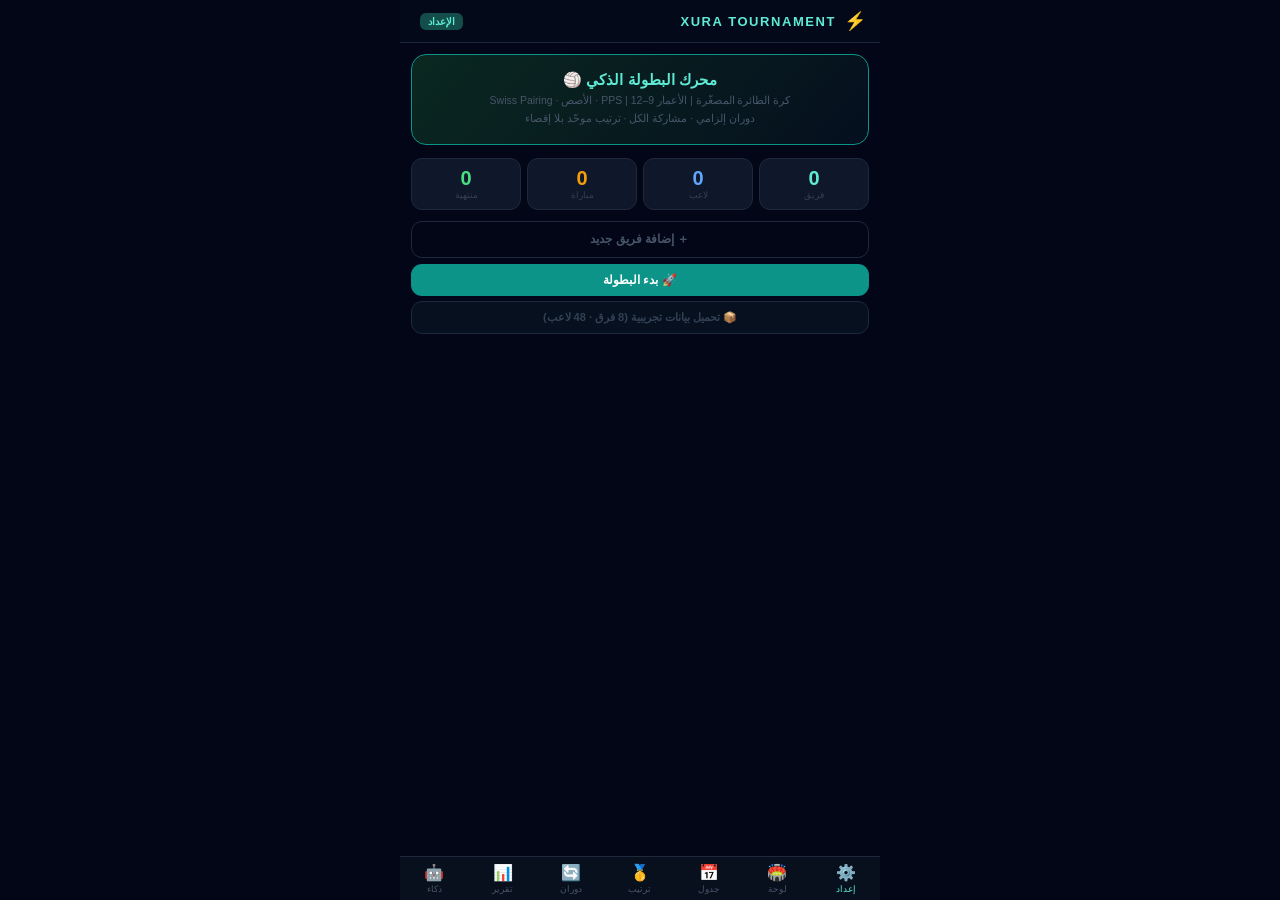
<file: xura-tournament-full.html>
<!DOCTYPE html>
<html lang="ar" dir="rtl">
<head>
<meta charset="UTF-8">
<meta name="viewport" content="width=device-width, initial-scale=1, maximum-scale=1, user-scalable=no">
<meta name="theme-color" content="#020617">
<title>XURA Tournament Engine — Complete</title>
<style>
*{box-sizing:border-box;margin:0;padding:0;-webkit-tap-highlight-color:transparent}
:root{
  --teal:#5eead4;--teal-d:#0d9488;--teal-bg:#134e4a;
  --blue:#60a5fa;--blue-d:#1d4ed8;--blue-bg:#1e3a5f;
  --amber:#f59e0b;--amber-d:#d97706;--amber-bg:#422006;
  --purple:#a78bfa;--purple-d:#7c3aed;--purple-bg:#2e1065;
  --green:#4ade80;--green-d:#16a34a;--green-bg:#052e16;
  --red:#f87171;--red-d:#dc2626;--red-bg:#450a0a;
  --bg:#020617;--surface:#0f172a;--surface2:#1e293b;--surface3:#0a1020;
  --muted:#475569;--faint:#334155;--text:#e2e8f0;--text2:#94a3b8;
}
html,body{height:100%;background:var(--bg);color:var(--text);
  font-family:'Noto Sans Arabic','Segoe UI',Tahoma,sans-serif;overflow:hidden}
#app{display:flex;flex-direction:column;height:100dvh;max-width:480px;margin:0 auto;position:relative}

/* ── Top Bar ── */
#topbar{padding:10px 14px;border-bottom:1px solid var(--surface2);
  display:flex;align-items:center;justify-content:space-between;flex-shrink:0;background:#030918}
#topbar h1{font-size:13px;font-weight:900;letter-spacing:.12em;color:var(--teal)}
.r-badge{font-size:10px;padding:3px 8px;border-radius:6px;background:var(--teal-bg);color:var(--teal);font-weight:700}

/* ── Bottom Nav ── */
#nav{display:flex;border-top:1px solid var(--surface2);flex-shrink:0;background:#08101e}
.nav-btn{flex:1;padding:6px 1px;border:none;background:transparent;color:var(--muted);
  cursor:pointer;font-size:8.5px;font-family:inherit;display:flex;flex-direction:column;
  align-items:center;gap:2px;transition:color .15s}
.nav-btn .ico{font-size:16px}
.nav-btn.active{color:var(--teal)}

/* ── Screens ── */
#screens{flex:1;overflow-y:auto;overflow-x:hidden}
.screen{display:none;animation:sIn .2s ease;padding-bottom:10px}
.screen.active{display:block}
@keyframes sIn{from{opacity:0;transform:translateY(6px)}to{opacity:1;transform:translateY(0)}}

/* ── Section ── */
.sec{padding:11px 11px 0}
.sec-title{font-size:9.5px;font-weight:700;color:var(--faint);letter-spacing:.12em;
  text-transform:uppercase;margin-bottom:8px;display:flex;align-items:center;justify-content:space-between}

/* ── Card ── */
.card{background:var(--surface);border:1px solid var(--surface2);border-radius:13px;padding:12px;margin-bottom:8px}
.card-sm{background:var(--surface3);border:1px solid #0e1929;border-radius:10px;padding:9px;margin-bottom:6px}

/* ── Table ── */
.tbl{width:100%;border-collapse:collapse;font-size:11px}
.tbl th{color:var(--faint);font-weight:600;padding:6px 6px;text-align:right;font-size:9.5px;border-bottom:1px solid var(--surface2)}
.tbl td{padding:6px 6px;border-bottom:1px solid #060e1a}
.tbl tr:last-child td{border-bottom:none}
.tbl tr:hover td{background:#080f1d}

/* ── Badges ── */
.badge{display:inline-flex;align-items:center;padding:2px 6px;border-radius:5px;font-size:9.5px;font-weight:700}
.ba{background:#3f1d00;color:#fbbf24}.bb{background:var(--teal-bg);color:var(--teal)}
.bc{background:var(--blue-bg);color:var(--blue)}.bwon{background:var(--green-bg);color:var(--green)}
.blost{background:var(--red-bg);color:var(--red)}.bdraw{background:#1e293b;color:var(--muted)}

/* ── Buttons ── */
.btn{padding:9px 14px;border-radius:11px;border:none;cursor:pointer;font-size:12px;
  font-family:inherit;font-weight:700;transition:transform .1s,filter .1s;touch-action:manipulation}
.btn:active{transform:scale(.94);filter:brightness(1.15)}
.btn-primary{background:var(--teal-d);color:#fff}
.btn-amber{background:var(--amber-d);color:#fff}
.btn-red{background:var(--red-d);color:#fff}
.btn-purple{background:var(--purple-d);color:#fff}
.btn-ghost{background:transparent;border:1px solid var(--surface2);color:var(--muted)}
.btn-sm{padding:5px 9px;font-size:10.5px;border-radius:8px}
.btn-full{width:100%;display:block;margin-top:6px}
.btn:disabled{opacity:.35;cursor:not-allowed;pointer-events:none}

/* ── Form ── */
.fg{margin-bottom:8px}
.fl{font-size:10px;color:var(--muted);margin-bottom:3px;display:block}
.fi{width:100%;background:var(--surface2);border:1px solid var(--faint);
  border-radius:8px;padding:8px 10px;color:var(--text);font-size:12px;font-family:inherit;outline:none}
.fi:focus{border-color:var(--teal-d)}
.fr{display:grid;grid-template-columns:1fr 1fr;gap:7px}
.fi-sel{appearance:none;-webkit-appearance:none;background:var(--surface2) url("data:image/svg+xml,%3Csvg xmlns='http://www.w3.org/2000/svg' width='12' height='12' fill='%23475569' viewBox='0 0 16 16'%3E%3Cpath d='M8 11L3 6h10z'/%3E%3C/svg%3E") no-repeat left 10px center;padding-left:28px}

/* ── PPS bar ── */
.pb{display:flex;align-items:center;gap:5px;font-size:10px}
.pt{flex:1;height:3px;background:var(--surface2);border-radius:2px;overflow:hidden}
.pf{height:100%;border-radius:2px;transition:width .5s}

/* ── Stats Grid ── */
.sg{display:grid;grid-template-columns:repeat(4,1fr);gap:6px;margin-bottom:11px}
.sb{background:var(--surface);border:1px solid var(--surface2);border-radius:11px;padding:9px;text-align:center}
.sn{font-size:20px;font-weight:900;line-height:1}
.sl{font-size:9px;color:var(--faint);margin-top:2px}

/* ── Match Card ── */
.mc{background:var(--surface);border:1px solid var(--surface2);border-radius:11px;
  padding:9px 11px;margin-bottom:6px;cursor:pointer;transition:border-color .15s}
.mc:hover{border-color:var(--faint)}
.mc.done{border-color:#0f2e1a}
.mc.live{border-color:var(--red);animation:livePulse 2s infinite}
@keyframes livePulse{0%,100%{border-color:var(--red)}50%{border-color:#7f1d1d}}
.mt{display:flex;align-items:center;justify-content:space-between;gap:5px}
.mtn{font-size:12px;font-weight:700}
.msd{font-size:19px;font-weight:900;font-variant-numeric:tabular-nums;letter-spacing:-1px}
.mm{font-size:9.5px;color:var(--faint);margin-top:4px;display:flex;gap:8px;align-items:center;flex-wrap:wrap}

/* ── Ranking ── */
.rr{display:grid;grid-template-columns:22px 1fr auto 40px;gap:6px;
  align-items:center;padding:7px;border-radius:9px;margin-bottom:3px;
  background:var(--surface);border:1px solid #0a111e}
.rn{font-size:13px;font-weight:900;color:var(--muted);text-align:center}
.gold{color:var(--amber)}.silver{color:#94a3b8}.bronze{color:#a16207}
.rp{font-size:14px;font-weight:800;font-variant-numeric:tabular-nums;color:var(--teal)}

/* ── Group ── */
.gb{background:var(--surface);border:1px solid var(--surface2);border-radius:13px;padding:10px;margin-bottom:8px}
.gh{display:flex;align-items:center;justify-content:space-between;margin-bottom:8px;
  padding-bottom:7px;border-bottom:1px solid var(--surface2)}

/* ── Inner Tabs ── */
.itabs{display:flex;gap:5px;padding:0 0 9px;overflow-x:auto;flex-wrap:wrap}
.itab{padding:4px 11px;border-radius:18px;border:1px solid var(--surface2);
  background:transparent;color:var(--muted);font-size:10.5px;font-family:inherit;
  cursor:pointer;white-space:nowrap;transition:all .1s;flex-shrink:0}
.itab.active{background:var(--teal-bg);color:var(--teal);border-color:var(--teal-bg)}

/* ── Rotation Board ── */
.rot-grid{display:grid;grid-template-columns:repeat(3,1fr);gap:6px;margin:8px 0}
.rot-pos{background:var(--surface2);border-radius:10px;padding:8px;text-align:center;
  border:1.5px solid transparent;transition:all .25s}
.rot-pos.serving{border-color:var(--amber);background:#2a1800}
.rot-pos.subbed{border-color:var(--purple);background:#1a0a2e}
.rot-pos-num{font-size:9px;color:var(--faint);margin-bottom:3px}
.rot-pos-name{font-size:11px;font-weight:700;line-height:1.2}
.rot-pos-age{font-size:9px;color:var(--muted)}

/* ── Live Match ── */
.lm-score{display:flex;align-items:center;justify-content:center;gap:12px;padding:12px 0}
.lm-sn{font-size:72px;font-weight:900;line-height:1;font-variant-numeric:tabular-nums;letter-spacing:-2px}
.lm-div{font-size:24px;color:var(--faint);font-weight:200}
.lm-btn{height:72px;border-radius:16px;border:2px solid;font-size:14px;font-weight:800;
  color:#fff;cursor:pointer;font-family:inherit;transition:transform .1s,filter .1s;touch-action:manipulation}
.lm-btn:active{transform:scale(.91);filter:brightness(1.2)}

/* ── Participation ── */
.plog-row{display:flex;align-items:center;gap:6px;padding:6px;border-bottom:1px solid #06101a;font-size:11px}
.plog-row:last-child{border-bottom:none}
.plog-bar{flex:1;height:4px;background:var(--surface2);border-radius:2px;overflow:hidden}
.plog-fill{height:100%;border-radius:2px;background:var(--teal-d)}

/* ── Modals ── */
#mo{position:fixed;inset:0;background:rgba(0,0,0,.85);z-index:300;
  display:none;align-items:flex-end;justify-content:center}
#mo.open{display:flex;animation:fadeIn .15s ease}
@keyframes fadeIn{from{opacity:0}to{opacity:1}}
#mb{width:100%;max-width:480px;background:var(--surface);border-radius:22px 22px 0 0;
  padding:16px;max-height:90vh;overflow-y:auto;animation:slideUp .2s ease}
@keyframes slideUp{from{transform:translateY(40px);opacity:0}to{transform:translateY(0);opacity:1}}
#mt{font-size:14px;font-weight:700;margin-bottom:13px;display:flex;justify-content:space-between;align-items:center}
#mc{font-size:20px;cursor:pointer;color:var(--muted);line-height:1;padding:2px}
#mb::-webkit-scrollbar{width:2px}
#mb::-webkit-scrollbar-thumb{background:var(--surface2);border-radius:2px}

/* ── Full Screen ── */
#full{position:fixed;inset:0;background:var(--bg);z-index:200;display:none;
  flex-direction:column;max-width:480px;margin:0 auto}
#full.open{display:flex}

/* ── Report ── */
.rep-section{padding:10px 11px;border-bottom:1px solid var(--surface2)}
.rep-kv{display:flex;justify-content:space-between;padding:5px 0;font-size:11px;border-bottom:1px solid #060d1a}
.rep-kv:last-child{border-bottom:none}
.rep-key{color:var(--text2)}
.rep-val{font-weight:700;color:var(--text)}

/* ── Toast ── */
#toast{position:fixed;bottom:72px;left:50%;transform:translateX(-50%);
  background:var(--surface2);color:var(--text);padding:6px 15px;border-radius:18px;
  font-size:11.5px;z-index:500;opacity:0;transition:opacity .3s;
  pointer-events:none;white-space:nowrap;border:1px solid var(--faint);max-width:90%}

/* ── Scrollbars ── */
#screens::-webkit-scrollbar{width:2px}
#screens::-webkit-scrollbar-thumb{background:var(--surface2);border-radius:2px}
#ai-box::-webkit-scrollbar{width:2px}
#ai-box::-webkit-scrollbar-thumb{background:var(--surface2);border-radius:2px}

/* ── Pot legend ── */
.pot-legend{display:flex;gap:7px;flex-wrap:wrap;margin-bottom:10px}
.pp{padding:3px 9px;border-radius:18px;font-size:10.5px;font-weight:600}

/* ── Swiss viz ── */
.sw-pair{display:flex;align-items:center;gap:5px;padding:5px;background:#060d1a;
  border-radius:8px;margin-bottom:4px;font-size:11px}

/* ── Setup hero ── */
.hero{background:linear-gradient(130deg,#0a2820,#050f1e);
  border:1px solid var(--teal-d);border-radius:15px;padding:16px;margin-bottom:13px;text-align:center}
.hero h2{font-size:15px;font-weight:900;color:var(--teal);margin-bottom:3px}
.hero p{font-size:10.5px;color:var(--muted);line-height:1.7}

/* ── AI ── */
.ai-msg{margin-bottom:7px;padding:9px 11px;border-radius:11px;font-size:11.5px;line-height:1.85}
.ai-user{background:var(--teal-bg);color:var(--teal);border-radius:11px 11px 4px 11px}
.ai-bot{background:var(--surface);color:var(--text);border-radius:11px 11px 11px 4px}
.ai-loading{color:var(--faint);font-size:11px;animation:blink 1s infinite}
@keyframes blink{0%,100%{opacity:1}50%{opacity:.3}}
</style>
</head>
<body>
<div id="app">

  <!-- Top Bar -->
  <div id="topbar">
    <div style="display:flex;align-items:center;gap:8px">
      <span style="font-size:18px">⚡</span>
      <h1>XURA TOURNAMENT</h1>
    </div>
    <div style="display:flex;align-items:center;gap:6px">
      <span class="r-badge" id="r-badge">الإعداد</span>
      <span style="font-size:10px;color:var(--faint)" id="live-count"></span>
    </div>
  </div>

  <!-- Screens -->
  <div id="screens">

    <!-- ① SETUP -->
    <div class="screen active" id="scr-setup">
      <div class="sec" style="padding-top:11px">
        <div class="hero">
          <h2>محرك البطولة الذكي 🏐</h2>
          <p>كرة الطائرة المصغّرة | الأعمار 9–12 | PPS · الأصص · Swiss Pairing<br>
          دوران إلزامي · مشاركة الكل · ترتيب موحّد بلا إقصاء</p>
        </div>
        <div class="sg">
          <div class="sb"><div class="sn" id="st-t" style="color:var(--teal)">0</div><div class="sl">فريق</div></div>
          <div class="sb"><div class="sn" id="st-p" style="color:var(--blue)">0</div><div class="sl">لاعب</div></div>
          <div class="sb"><div class="sn" id="st-m" style="color:var(--amber)">0</div><div class="sl">مباراة</div></div>
          <div class="sb"><div class="sn" id="st-d" style="color:var(--green)">0</div><div class="sl">منتهية</div></div>
        </div>
        <div id="setup-list"></div>
        <button class="btn btn-ghost btn-full" onclick="openModal('add-team')">＋ إضافة فريق جديد</button>
        <button class="btn btn-primary btn-full" id="start-btn" onclick="startTournament()">🚀 بدء البطولة</button>
        <button class="btn btn-full" style="background:#06101e;color:var(--faint);border:1px solid var(--surface2);margin-top:5px;font-size:11px" onclick="loadDemo()">📦 تحميل بيانات تجريبية (8 فرق · 48 لاعب)</button>
      </div>
    </div>

    <!-- ② DASHBOARD -->
    <div class="screen" id="scr-dashboard">
      <div class="sec" style="padding-top:11px">
        <div class="sec-title">الأصص — التصنيف البدني
          <button class="btn btn-ghost btn-sm" onclick="doReseed()">🔀 إعادة بذر</button>
        </div>
        <div class="pot-legend">
          <div class="pp ba">صيص A — أقوى 30%</div>
          <div class="pp bb">صيص B — وسط 40%</div>
          <div class="pp bc">صيص C — أدنى 30%</div>
        </div>
        <div id="pots-area"></div>
        <div class="sec-title" style="margin-top:11px">مجموعات الجولة الحالية
          <button class="btn btn-primary btn-sm" onclick="generateNextRound()">⟳ جولة جديدة</button>
        </div>
        <div id="groups-area"></div>
        <div class="sec-title" style="margin-top:11px">ملخص البطولة</div>
        <div id="summary-area"></div>
      </div>
    </div>

    <!-- ③ SCHEDULE -->
    <div class="screen" id="scr-schedule">
      <div class="sec" style="padding-top:11px">
        <div class="itabs" id="round-tabs"></div>
        <div id="sched-list"></div>
      </div>
    </div>

    <!-- ④ RANKING -->
    <div class="screen" id="scr-ranking">
      <div class="sec" style="padding-top:11px">
        <div class="sec-title">الترتيب العالمي الموحّد</div>
        <div style="background:#05080f;border:1px solid var(--surface2);border-radius:10px;padding:8px;margin-bottom:10px;font-size:10px;color:var(--faint);text-align:center;line-height:2">
          النقطة الكلية =
          <span style="color:var(--teal)">50% معدل الفوز</span> +
          <span style="color:var(--amber)">30% فارق النقاط (محدود)</span> +
          <span style="color:var(--blue)">20% نسبة النقاط</span>
        </div>
        <div id="rank-list"></div>
      </div>
    </div>

    <!-- ⑤ ROTATION (Module 6) -->
    <div class="screen" id="scr-rotation">
      <div class="sec" style="padding-top:11px">
        <div class="sec-title">📋 سجل المشاركة والدوران</div>
        <div class="card" style="background:#050a14;padding:10px;margin-bottom:10px;font-size:10px;color:var(--faint);line-height:2">
          الدوران يحدث تلقائياً بعد كل نقطة · كل لاعب في موقع الإرسال يُستبدل تلقائياً<br>
          الهدف: ضمان مشاركة <span style="color:var(--green)">جميع اللاعبين</span> في كل مباراة
        </div>
        <div id="part-area"></div>
      </div>
    </div>

    <!-- ⑥ REPORTS -->
    <div class="screen" id="scr-reports">
      <div class="sec" style="padding-top:11px">
        <div class="sec-title">📊 التقارير
          <button class="btn btn-ghost btn-sm" onclick="printReport()">🖨 طباعة</button>
        </div>
        <div class="itabs" id="rep-tabs">
          <button class="itab active" onclick="repTab('teams','this')">الفرق</button>
          <button class="itab" onclick="repTab('players','this')">اللاعبون</button>
          <button class="itab" onclick="repTab('matches','this')">المباريات</button>
          <button class="itab" onclick="repTab('pps','this')">PPS</button>
        </div>
        <div id="rep-body"></div>
      </div>
    </div>

    <!-- ⑦ AI -->
    <div class="screen" id="scr-ai">
      <div class="sec" style="padding-top:11px">
        <div class="sec-title">🤖 المحلل الذكي — Claude AI</div>
        <div id="ai-box" style="height:calc(100dvh - 330px);overflow-y:auto;margin-bottom:9px">
          <div id="ai-chat"></div>
        </div>
        <div style="display:flex;gap:6px;margin-bottom:7px">
          <input type="text" class="fi" id="ai-inp" placeholder="اسأل عن البطولة..." style="flex:1;font-size:11.5px"
            onkeydown="if(event.key==='Enter')sendAI()">
          <button class="btn btn-primary btn-sm" onclick="sendAI()" style="white-space:nowrap">إرسال ✈</button>
        </div>
        <div style="display:grid;grid-template-columns:1fr 1fr;gap:5px;padding-bottom:10px">
          <button class="btn btn-ghost btn-sm" onclick="aiQ('قدّم تحليلاً شاملاً للبطولة الحالية مع الإحصائيات')">📊 تحليل شامل</button>
          <button class="btn btn-ghost btn-sm" onclick="aiQ('من أفضل الفرق؟ لماذا؟ وما نقاط قوتها؟')">🏆 أفضل الفرق</button>
          <button class="btn btn-ghost btn-sm" onclick="aiQ('ما توصياتك لتحسين تشكيل المجموعات وزيادة التنافسية؟')">🔀 توصيات الجدولة</button>
          <button class="btn btn-ghost btn-sm" onclick="aiQ('قيّم أداء اللاعبين من خلال مؤشر PPS وقدم ملاحظات')">👥 تقرير اللاعبين</button>
          <button class="btn btn-ghost btn-sm" onclick="aiQ('ما مستوى التنافسية في البطولة؟ هل التوزيع عادل؟')">⚖️ عدالة التوزيع</button>
          <button class="btn btn-ghost btn-sm" onclick="aiQ('قدّم تقرير الجولة الحالية وأبرز النتائج')">📋 تقرير الجولة</button>
        </div>
      </div>
    </div>

  </div>

  <!-- Bottom Nav -->
  <div id="nav">
    <button class="nav-btn active" onclick="goto('setup')" id="nav-setup"><span class="ico">⚙️</span>إعداد</button>
    <button class="nav-btn" onclick="goto('dashboard')" id="nav-dashboard"><span class="ico">🏟️</span>لوحة</button>
    <button class="nav-btn" onclick="goto('schedule')" id="nav-schedule"><span class="ico">📅</span>جدول</button>
    <button class="nav-btn" onclick="goto('ranking')" id="nav-ranking"><span class="ico">🥇</span>ترتيب</button>
    <button class="nav-btn" onclick="goto('rotation')" id="nav-rotation"><span class="ico">🔄</span>دوران</button>
    <button class="nav-btn" onclick="goto('reports')" id="nav-reports"><span class="ico">📊</span>تقرير</button>
    <button class="nav-btn" onclick="goto('ai')" id="nav-ai"><span class="ico">🤖</span>ذكاء</button>
  </div>

  <div id="toast"></div>
</div>

<!-- Modal -->
<div id="mo" onclick="closeModal()">
  <div id="mb" onclick="event.stopPropagation()">
    <div id="mt"><span id="mtt"></span><span id="mc" onclick="closeModal()">✕</span></div>
    <div id="mbody"></div>
  </div>
</div>

<!-- Full Screen (Live Match) -->
<div id="full">
  <div style="padding:10px 14px;border-bottom:1px solid var(--surface2);display:flex;align-items:center;gap:10px;background:#030918;flex-shrink:0">
    <button onclick="closeFull()" style="background:var(--surface2);border:none;color:var(--muted);border-radius:8px;padding:6px 11px;font-size:12px;cursor:pointer;font-family:inherit">← رجوع</button>
    <span style="font-size:11px;font-weight:700;color:var(--text);flex:1;text-align:center" id="full-title">مباراة حية</span>
    <span class="badge bwon" id="full-status">جارية</span>
  </div>
  <div id="full-body" style="flex:1;overflow-y:auto;padding:0"></div>
</div>

<script>
/* ═══════════════════════════════════════════════════════════════════
   XURA TOURNAMENT ENGINE — Complete Implementation
   10 Modules:
   1  Data Ingestion & Validation
   2  Physical Performance Scoring (PPS)
   3  Team Clustering (Pots A/B/C)
   4  Group Generation (Seeded + Constraint)
   5  Match Generation (Swiss Pairing)
   6  Match Rule Engine (Rotation + Substitution)
   7  Scoring Engine (Win Rate + Capped Diff + Ratio)
   8  Re-seeding Engine
   9  Global Ranking (Tie-break rules)
   10 Final Phase (No elimination, classification only)
   ═══════════════════════════════════════════════════════════════════ */

/* ─── ID counters ─── */
let _TID=1,_PID=1,_MID=1

/* ─── Global State ─── */
const T={
  phase:'setup',
  round:0,
  teams:[],
  matches:[],
  groups:{},         // round → [group]
  liveMatch:null,    // active live match state
  aiHistory:[],
  repTab:'teams',
}
let vRound=1
let pfIdx=0

/* ════════════════════════════════════
   DEMO DATA — 8 فرق · 6 لاعبين لكل
   ════════════════════════════════════ */
const DEMO=[
  {name:'الزمالك',color:'#5eead4',players:[
    {n:'أحمد سامي',ag:12,h:149,r:163,j:39},{n:'علي حسن',ag:11,h:143,r:157,j:35},
    {n:'كريم طه',ag:12,h:151,r:166,j:41},{n:'يوسف ماهر',ag:10,h:135,r:148,j:30},
    {n:'عمر ناصر',ag:11,h:140,r:154,j:33},{n:'زياد أحمد',ag:9,h:128,r:141,j:25}]},
  {name:'الأهلي',color:'#f87171',players:[
    {n:'محمد خالد',ag:12,h:153,r:168,j:43},{n:'حسن عمر',ag:11,h:145,r:159,j:38},
    {n:'مصطفى رمضان',ag:12,h:150,r:165,j:40},{n:'عبدالله جلال',ag:10,h:134,r:147,j:29},
    {n:'إسلام وائل',ag:11,h:140,r:154,j:33},{n:'ياسر بكر',ag:9,h:127,r:140,j:23}]},
  {name:'سموحة',color:'#60a5fa',players:[
    {n:'ماهر سعيد',ag:12,h:146,r:160,j:37},{n:'نور حسام',ag:11,h:139,r:153,j:32},
    {n:'محمد عاطف',ag:12,h:148,r:162,j:38},{n:'سامي لطفي',ag:10,h:132,r:145,j:27},
    {n:'علاء مجدي',ag:11,h:138,r:152,j:31},{n:'رامي أشرف',ag:9,h:126,r:139,j:22}]},
  {name:'الاتحاد',color:'#a78bfa',players:[
    {n:'طارق فتحي',ag:12,h:154,r:169,j:44},{n:'خالد نبيل',ag:11,h:147,r:161,j:39},
    {n:'وليد شريف',ag:12,h:152,r:167,j:42},{n:'أيمن كمال',ag:10,h:137,r:150,j:31},
    {n:'حمزة صلاح',ag:11,h:142,r:156,j:35},{n:'منصور ياسر',ag:9,h:130,r:143,j:27}]},
  {name:'حرس الحدود',color:'#4ade80',players:[
    {n:'عمرو صادق',ag:12,h:145,r:159,j:36},{n:'كريم فاضل',ag:11,h:138,r:152,j:31},
    {n:'إيهاب رضا',ag:12,h:147,r:161,j:38},{n:'محمد حاتم',ag:10,h:131,r:144,j:26},
    {n:'ناصر وليد',ag:11,h:137,r:151,j:30},{n:'باسل رامي',ag:9,h:125,r:138,j:21}]},
  {name:'المصري',color:'#fb923c',players:[
    {n:'جمال سامح',ag:12,h:150,r:164,j:40},{n:'حمدي لطفي',ag:11,h:144,r:158,j:37},
    {n:'تامر صبري',ag:12,h:148,r:162,j:38},{n:'مازن نادر',ag:10,h:133,r:146,j:28},
    {n:'بلال زكريا',ag:11,h:139,r:153,j:32},{n:'أحمد ثابت',ag:9,h:128,r:141,j:24}]},
  {name:'الإسماعيلي',color:'#facc15',players:[
    {n:'علاء عبده',ag:12,h:147,r:161,j:37},{n:'مدحت جاد',ag:11,h:141,r:155,j:34},
    {n:'سيد مصطفى',ag:12,h:149,r:163,j:39},{n:'شعبان يوسف',ag:10,h:135,r:148,j:29},
    {n:'إبراهيم وائل',ag:11,h:140,r:154,j:33},{n:'ريان سمير',ag:9,h:130,r:143,j:26}]},
  {name:'بتروجيت',color:'#f472b6',players:[
    {n:'نضال أمين',ag:12,h:151,r:165,j:41},{n:'هيثم رمضان',ag:11,h:145,r:159,j:37},
    {n:'جابر منصور',ag:12,h:153,r:167,j:42},{n:'أنس كريم',ag:10,h:136,r:149,j:30},
    {n:'أمجد فريد',ag:11,h:141,r:155,j:34},{n:'سلمى حسن',ag:9,h:128,r:141,j:25}]},
]

function loadDemo(){
  T.teams=[];_TID=1;_PID=1
  DEMO.forEach(d=>{
    T.teams.push(mkTeam(d.name,d.color,d.players.map(p=>({
      id:_PID++,name:p.n,age:p.ag,height:p.h,reach:p.r,jump:p.j,pps:0,
      minsPlayed:0,rotations:0,setsPlayed:0
    }))))
  })
  calcAllPPS(); assignPots(); renderSetup()
  toast('✓ تم تحميل 8 فرق (48 لاعب)')
}

function mkTeam(name,color,players=[]){
  return{id:_TID++,name,color,pot:null,pps:0,score:0,
    stats:{played:0,wins:0,ptsFor:0,ptsAgainst:0},players}
}

/* ════════════════════════════════
   MODULE 1 — DATA VALIDATION
   ════════════════════════════════ */
function validatePlayer(p){
  const errs=[]
  if(!p.name||p.name.length<2) errs.push('الاسم قصير')
  if(p.age<9||p.age>12) errs.push('العمر خارج النطاق 9–12')
  if(p.height<110||p.height>200) errs.push('الطول غير واقعي')
  if(p.reach<120||p.reach>220) errs.push('ارتفاع المناولة غير واقعي')
  if(p.jump<10||p.jump>80)   errs.push('الوثب غير واقعي')
  return errs
}

/* ════════════════════════════════
   MODULE 2 — PPS CALCULATION
   ════════════════════════════════ */
function calcAllPPS(){
  const byAge={9:[],10:[],11:[],12:[]}
  T.teams.forEach(tm=>tm.players.forEach(p=>{if(byAge[p.age])byAge[p.age].push(p)}))
  ;[9,10,11,12].forEach(age=>{
    const G=byAge[age]; if(!G.length)return
    const hA=G.map(p=>p.height),rA=G.map(p=>p.reach),jA=G.map(p=>p.jump)
    const norm=(v,arr)=>{const mn=Math.min(...arr),mx=Math.max(...arr);return mx>mn?(v-mn)/(mx-mn):.5}
    G.forEach(p=>{p.pps=0.4*norm(p.height,hA)+0.3*norm(p.reach,rA)+0.3*norm(p.jump,jA)})
  })
  T.teams.forEach(tm=>{
    const s=[...tm.players].sort((a,b)=>b.pps-a.pps).map(p=>p.pps)
    const avg=s.reduce((a,v)=>a+v,0)/(s.length||1)
    const top3=s.slice(0,3).reduce((a,v)=>a+v,0)/Math.min(3,s.length||1)
    tm.pps=0.7*avg+0.3*top3
  })
}

/* ════════════════════════════════
   MODULE 3 — CLUSTERING (POTS)
   ════════════════════════════════ */
function assignPots(){
  const sorted=[...T.teams].sort((a,b)=>b.pps-a.pps)
  const n=sorted.length
  sorted.forEach((tm,i)=>{
    const r=i/n
    tm.pot=r<0.3?'A':r<0.7?'B':'C'
  })
}

/* ════════════════════════════════
   MODULE 4 — GROUP GENERATION
   Constraint: each group has ≥1 from each pot
   ════════════════════════════════ */
const GL=['أ','ب','ج','د','هـ','و','ز','ح','ط','ي']
function buildGroups(round){
  const tms=[...T.teams]
  const num=Math.max(1,Math.ceil(tms.length/4))
  const G=Array.from({length:num},(_,i)=>({
    id:i+1,label:`مجموعة ${GL[i]||i+1}`,teams:[],round
  }))
  if(round===1){
    // Seeded: distribute pot A, B, C evenly
    const pA=shuffle(tms.filter(t=>t.pot==='A'))
    const pB=shuffle(tms.filter(t=>t.pot==='B'))
    const pC=shuffle(tms.filter(t=>t.pot==='C'))
    ;[pA,pB,pC].forEach(pot=>pot.forEach((tm,i)=>G[i%num].teams.push(tm)))
  } else {
    // Re-seed: rank by score, snake-distribute (1→n→1→n)
    const ranked=tieSort(tms)
    ranked.forEach((tm,i)=>{
      const col=i%num
      G[col].teams.push(tm)
    })
  }
  return G
}

/* ════════════════════════════════
   MODULE 5 — SWISS PAIRING ENGINE
   Avoids rematches, balances opponent strength
   Each team max 2 matches per round
   ════════════════════════════════ */
function swissPairs(groups){
  const allMatches=[]
  const played=new Set(T.matches.map(m=>`${Math.min(m.homeId,m.awayId)}_${Math.max(m.homeId,m.awayId)}`))

  groups.forEach(grp=>{
    const tms=[...grp.teams].sort((a,b)=>(b.score||0)-(a.score||0))
    const cnt={};tms.forEach(t=>cnt[t.id]=0)
    const pairs=[]
    const used=new Set()

    // Try to pair adjacent teams (Swiss logic) avoiding rematches
    for(let i=0;i<tms.length;i++){
      if(used.has(tms[i].id)) continue
      for(let j=i+1;j<tms.length;j++){
        if(used.has(tms[j].id)) continue
        if(cnt[tms[i].id]>=2||cnt[tms[j].id]>=2) continue
        const key=`${Math.min(tms[i].id,tms[j].id)}_${Math.max(tms[i].id,tms[j].id)}`
        if(!played.has(key)){
          pairs.push([tms[i],tms[j]])
          played.add(key)
          cnt[tms[i].id]++; cnt[tms[j].id]++
          used.add(tms[i].id); used.add(tms[j].id)
          break
        }
      }
    }
    // Fallback: allow rematches if needed
    for(let i=0;i<tms.length;i++){
      if(cnt[tms[i].id]>0) continue
      for(let j=0;j<tms.length;j++){
        if(i===j||cnt[tms[j].id]>=2) continue
        const key=`${Math.min(tms[i].id,tms[j].id)}_${Math.max(tms[i].id,tms[j].id)}`
        if(!used.has(tms[i].id)||cnt[tms[i].id]<2){
          pairs.push([tms[i],tms[j]])
          cnt[tms[i].id]++; cnt[tms[j].id]++
          break
        }
      }
    }
    pairs.forEach(([a,b])=>{
      allMatches.push({
        id:_MID++,round:T.round,
        groupId:grp.id,groupLabel:grp.label,
        homeId:a.id,homeName:a.name,homeColor:a.color,
        awayId:b.id,awayName:b.name,awayColor:b.color,
        homeScore:null,awayScore:null,status:'scheduled',
        // Rotation state per side
        homeLineup:[...a.players.map(p=>p.id)],
        awayLineup:[...b.players.map(p=>p.id)],
        homePosIdx:0,awayPosIdx:0,
        homeSubCount:0,awaySubCount:0,
        events:[],
        court:Math.ceil(allMatches.length/2)+1,
        time:`${9+Math.floor(allMatches.length/3)}:${(allMatches.length%3)*20===0?'00':allMatches.length%3*20}`
      })
    })
  })
  return allMatches
}

/* ════════════════════════════════
   MODULE 6 — MATCH RULE ENGINE
   Rotation after every point
   Auto-substitution at serve position
   Ensures ALL players participate
   ════════════════════════════════ */
function initMatchEngine(matchId){
  const m=T.matches.find(x=>x.id===matchId)
  if(!m)return null
  const hTm=T.teams.find(t=>t.id===m.homeId)
  const aTm=T.teams.find(t=>t.id===m.awayId)
  // Build lineup queues (6 on court, rest on bench)
  const buildQueue=(team)=>{
    const players=[...team.players]
    return{
      onCourt:players.slice(0,6).map((p,i)=>({...p,pos:i+1})),
      bench:players.slice(6),
      servePos:0, // index 0 = pos 1 (server)
      subLog:[]
    }
  }
  return{
    matchId,
    homeTeam:hTm,awayTeam:aTm,
    homeQ:buildQueue(hTm),awayQ:buildQueue(aTm),
    homeScore:m.homeScore||0,awayScore:m.awayScore||0,
    setNum:1,hSets:0,aSets:0,
    setLimit:25,serving:'home',
    started:Date.now(),events:[],done:false
  }
}

function rotateTeam(Q){
  // After each point: rotate positions (1→2→3→4→5→6→1)
  // Position 1 is the serve position
  const court=Q.onCourt
  const first=court.shift()
  court.push(first)
  court.forEach((p,i)=>p.pos=i+1)
  // Auto-substitution: when a player reaches position 1 and has served enough
  // bring in bench player if available
  Q.servePos=(Q.servePos+1)%6
  if(Q.bench.length>0){
    const serverIdx=Q.onCourt.findIndex(p=>p.pos===1)
    if(serverIdx!==-1){
      // Check if this player has served before in this match
      const server=Q.onCourt[serverIdx]
      const alreadyServed=Q.subLog.filter(s=>s.outId===server.id).length
      if(!alreadyServed&&Q.bench.length>0){
        // Keep player, let them serve once
      } else if(Q.bench.length>0){
        // Substitute: bring bench player in
        const incoming=Q.bench.shift()
        incoming.pos=1
        Q.subLog.push({outId:server.id,inId:incoming.id,time:Date.now()})
        Q.bench.push(server)
        Q.onCourt[serverIdx]=incoming
        return{subbed:true,out:server.name,in:incoming.name}
      }
    }
  }
  return{subbed:false}
}

function addMatchPoint(state,side){
  if(state.done)return
  const limit=state.setNum===5?15:25
  if(side==='home')state.homeScore++;else state.awayScore++;
  // Rotate both teams
  const hRes=rotateTeam(state.homeQ)
  const aRes=rotateTeam(state.awayQ)
  state.events.push({
    t:Date.now(),side,hs:state.homeScore,as:state.awayScore,
    hSub:hRes.subbed?`${hRes.out}←${hRes.in}`:null,
    aSub:aRes.subbed?`${aRes.out}←${aRes.in}`:null
  })
  // Check set win
  const diff=Math.abs(state.homeScore-state.awayScore)
  if(Math.max(state.homeScore,state.awayScore)>=limit&&diff>=2){
    const sw=state.homeScore>state.awayScore?'home':'away'
    if(sw==='home')state.hSets++;else state.aSets++;
    if(state.hSets===3||state.aSets===3||state.setNum===5){
      state.done=true
    } else {
      state.setNum++
      state.homeScore=0; state.awayScore=0
    }
  }
  return state
}

function finalizeLiveMatch(state){
  const m=T.matches.find(x=>x.id===state.matchId)
  if(!m)return
  m.homeScore=state.hSets
  m.awayScore=state.aSets
  m.status='done'
  // Update player participation
  ;[state.homeTeam,state.awayTeam].forEach((tm,si)=>{
    const Q=si===0?state.homeQ:state.awayQ
    const onCourt=Q.onCourt.map(p=>p.id)
    const subbed=Q.subLog.map(s=>s.inId)
    const all=[...new Set([...onCourt,...subbed])]
    tm.players.forEach(p=>{
      if(all.includes(p.id)){
        p.setsPlayed=(p.setsPlayed||0)+state.setNum
        p.rotations=(p.rotations||0)+Math.floor((state.events.length)/6)
      }
    })
  })
  calcScores(); T.liveMatch=null
  toast(`✓ انتهت: ${m.homeName} ${m.homeScore} - ${m.awayScore} ${m.awayName}`)
}

/* ════════════════════════════════
   MODULE 7 — SCORING ENGINE
   Win Rate + Capped Diff + Ratio
   ════════════════════════════════ */
function calcScores(){
  T.teams.forEach(tm=>{
    const ms=T.matches.filter(m=>m.status==='done'&&(m.homeId===tm.id||m.awayId===tm.id))
    let wins=0,pF=0,pA=0
    ms.forEach(m=>{
      const mine=m.homeId===tm.id?m.homeScore:m.awayScore
      const theirs=m.homeId===tm.id?m.awayScore:m.homeScore
      if(mine>theirs)wins++
      pF+=mine; pA+=theirs
    })
    const played=ms.length
    const winRate=played?wins/played:0
    // Cap: set 25→max diff 10, set 15→max diff 6
    const capPerSet=10
    const maxCap=capPerSet*Math.max(1,played)
    const diff=Math.max(-maxCap,Math.min(maxCap,pF-pA))
    const normDiff=(diff/maxCap+1)/2
    const total=pF+pA
    const ratio=total?pF/total:.5
    tm.stats={played,wins,ptsFor:pF,ptsAgainst:pA,winRate,diff:pF-pA}
    tm.score=0.5*winRate+0.3*normDiff+0.2*ratio
  })
}

/* ════════════════════════════════
   MODULE 8 — RE-SEEDING ENGINE
   After each round: rank → re-cluster pots
   Top vs Top, Mid vs Mid, Low vs Low
   ════════════════════════════════ */
function doReseed(){
  calcScores(); assignPots()
  toast('🔀 تم إعادة توزيع الأصص بحسب الأداء الفعلي')
  renderDashboard()
}

/* ════════════════════════════════
   MODULE 9 — GLOBAL RANKING + TIE-BREAK
   1. Score  2. H2H  3. Pts conceded  4. Ratio
   ════════════════════════════════ */
function tieSort(teams){
  return [...teams].sort((a,b)=>{
    const sd=(b.score||0)-(a.score||0); if(Math.abs(sd)>0.0001)return sd
    // 1. Head-to-head
    const h2h=T.matches.find(m=>m.status==='done'&&
      ((m.homeId===a.id&&m.awayId===b.id)||(m.homeId===b.id&&m.awayId===a.id)))
    if(h2h){
      const aW=(h2h.homeId===a.id&&h2h.homeScore>h2h.awayScore)||(h2h.awayId===a.id&&h2h.awayScore>h2h.homeScore)
      return aW?-1:1
    }
    // 2. Lower points conceded
    const pc=(a.stats?.ptsAgainst||0)-(b.stats?.ptsAgainst||0); if(pc!==0)return pc
    // 3. Higher point ratio
    const ta=(a.stats?.ptsFor||0)+(a.stats?.ptsAgainst||0)
    const tb=(b.stats?.ptsFor||0)+(b.stats?.ptsAgainst||0)
    const ra=ta?(a.stats?.ptsFor||0)/ta:.5
    const rb=tb?(b.stats?.ptsFor||0)/tb:.5
    return rb-ra
  })
}

/* ════════════════════════════════
   MODULE 10 — FINAL PHASE
   No elimination · No champion
   Classification matches only
   Maximize playtime
   ════════════════════════════════ */
function startTournament(){
  if(T.teams.length<2){toast('أضف فريقين على الأقل');return}
  calcAllPPS(); assignPots()
  T.phase='running'; T.round=1; vRound=1
  const groups=buildGroups(1)
  T.groups[1]=groups
  T.matches.push(...swissPairs(groups))
  updateBadge(); goto('dashboard')
  toast('🚀 انطلقت البطولة! الجولة 1')
}

function generateNextRound(){
  if(T.phase!=='running'){toast('ابدأ البطولة أولاً');return}
  const pending=T.matches.filter(m=>m.round===T.round&&m.status!=='done')
  if(pending.length>0){
    if(!confirm(`لا تزال هناك ${pending.length} مباريات غير منتهية. متابعة؟`))return
  }
  calcScores(); doReseed()
  T.round++; vRound=T.round
  const groups=buildGroups(T.round)
  T.groups[T.round]=groups
  const newMs=swissPairs(groups)
  T.matches.push(...newMs)
  updateBadge(); renderDashboard(); renderSchedule()
  toast(`✨ تم توليد الجولة ${T.round} (${newMs.length} مباريات)`)
}

/* ════════════════════════════════
   NAVIGATION
   ════════════════════════════════ */
function goto(s){
  document.querySelectorAll('.screen').forEach(x=>x.classList.remove('active'))
  document.querySelectorAll('.nav-btn').forEach(x=>x.classList.remove('active'))
  document.getElementById(`scr-${s}`).classList.add('active')
  const nb=document.getElementById(`nav-${s}`)
  if(nb)nb.classList.add('active')
  if(s==='setup')    renderSetup()
  if(s==='dashboard')renderDashboard()
  if(s==='schedule') renderSchedule()
  if(s==='ranking')  renderRanking()
  if(s==='rotation') renderRotation()
  if(s==='reports')  renderReports()
  if(s==='ai')       renderAI()
}

/* ════════════════════════════════
   RENDER — SETUP
   ════════════════════════════════ */
function renderSetup(){
  const total=T.teams.reduce((s,t)=>s+t.players.length,0)
  const done=T.matches.filter(m=>m.status==='done').length
  document.getElementById('st-t').textContent=T.teams.length
  document.getElementById('st-p').textContent=total
  document.getElementById('st-m').textContent=T.matches.length
  document.getElementById('st-d').textContent=done
  const el=document.getElementById('setup-list')
  el.innerHTML=T.teams.map(tm=>`
    <div class="card" style="border-color:${tm.color}35;margin-bottom:7px">
      <div style="display:flex;align-items:center;justify-content:space-between">
        <div style="display:flex;align-items:center;gap:7px">
          <div style="width:9px;height:9px;border-radius:50%;background:${tm.color};flex-shrink:0"></div>
          <span style="font-weight:700;font-size:12.5px">${tm.name}</span>
          ${tm.pot?`<span class="badge b${tm.pot.toLowerCase()}">صيص ${tm.pot}</span>`:''}
        </div>
        <div style="display:flex;gap:4px;align-items:center">
          <span style="font-size:10px;color:var(--faint)">${tm.players.length} لاعب</span>
          <button class="btn btn-ghost btn-sm" onclick="openModal('team:${tm.id}')">تفاصيل</button>
        </div>
      </div>
      <div class="pb" style="margin-top:8px">
        <span style="color:var(--faint);font-size:9.5px;width:28px">PPS</span>
        <div class="pt"><div class="pf" style="width:${(tm.pps||0)*100}%;background:${tm.color}"></div></div>
        <span style="color:${tm.color};font-size:9.5px;min-width:30px;text-align:left">${((tm.pps||0)*100).toFixed(0)}%</span>
      </div>
    </div>
  `).join('')
}

/* ════════════════════════════════
   RENDER — DASHBOARD
   ════════════════════════════════ */
function renderDashboard(){
  // Pots
  const P={A:[],B:[],C:[]}
  T.teams.forEach(t=>{if(t.pot)P[t.pot].push(t)})
  document.getElementById('pots-area').innerHTML=['A','B','C'].map(p=>`
    <div class="card" style="margin-bottom:6px;padding:9px">
      <div style="display:flex;justify-content:space-between;align-items:center;margin-bottom:7px">
        <span class="badge b${p.toLowerCase()}">صيص ${p}</span>
        <span style="font-size:9.5px;color:var(--faint)">${P[p].length} فريق | PPS أعلى: ${P[p].length?((Math.max(...P[p].map(t=>t.pps||0)))*100).toFixed(0)+'%':'—'}</span>
      </div>
      <div style="display:flex;flex-wrap:wrap;gap:4px">
        ${P[p].map(t=>`<span style="font-size:10.5px;padding:3px 8px;background:${t.color}15;border-radius:6px;color:${t.color};border:1px solid ${t.color}30">${t.name}</span>`).join('')}
      </div>
    </div>
  `).join('')

  // Current groups
  const curGrps=T.groups[T.round]||[]
  document.getElementById('groups-area').innerHTML=curGrps.length
    ?curGrps.map(grp=>`
      <div class="gb">
        <div class="gh">
          <span style="font-size:12px;font-weight:700">${grp.label}</span>
          <span style="font-size:9.5px;color:var(--faint)">${grp.teams.length} فرق | ${T.matches.filter(m=>m.round===T.round&&m.groupId===grp.id).length} مباريات</span>
        </div>
        ${grp.teams.map(t=>`
          <div style="display:flex;align-items:center;gap:6px;padding:5px 0;border-bottom:1px solid var(--surface2)">
            <div style="width:6px;height:6px;border-radius:50%;background:${t.color};flex-shrink:0"></div>
            <span style="font-size:11.5px;flex:1">${t.name}</span>
            <span class="badge b${(t.pot||'b').toLowerCase()}" style="font-size:9px">صيص ${t.pot||'؟'}</span>
            <span style="font-size:9.5px;color:var(--faint)">${t.stats?.wins||0}ف/${t.stats?.played||0}م</span>
            <span style="font-size:9.5px;color:var(--teal)">PPS:${((t.pps||0)*100).toFixed(0)}%</span>
          </div>
        `).join('')}
      </div>
    `).join('')
    :'<div style="color:var(--faint);font-size:12px;text-align:center;padding:28px">ابدأ البطولة أولاً</div>'

  // Summary
  const done=T.matches.filter(m=>m.status==='done').length
  const total=T.matches.length
  const pct=total?Math.round(done/total*100):0
  document.getElementById('summary-area').innerHTML=`
    <div class="card" style="padding:10px">
      <div style="display:flex;justify-content:space-between;margin-bottom:8px;font-size:11px">
        <span style="color:var(--faint)">التقدم الكلي</span>
        <span style="color:var(--teal);font-weight:700">${done}/${total} مباراة (${pct}%)</span>
      </div>
      <div style="height:4px;background:var(--surface2);border-radius:2px;overflow:hidden">
        <div style="height:100%;width:${pct}%;background:var(--teal-d);border-radius:2px;transition:width .5s"></div>
      </div>
    </div>
    <div style="display:grid;grid-template-columns:1fr 1fr;gap:6px;margin-bottom:8px">
      <div class="sb">
        <div class="sn" style="color:var(--amber);font-size:18px">${T.round||0}</div>
        <div class="sl">الجولة الحالية</div>
      </div>
      <div class="sb">
        <div class="sn" style="color:var(--purple);font-size:18px">${T.teams.reduce((s,t)=>s+t.players.length,0)}</div>
        <div class="sl">إجمالي اللاعبين</div>
      </div>
    </div>
  `
}

/* ════════════════════════════════
   RENDER — SCHEDULE
   ════════════════════════════════ */
function renderSchedule(){
  const rounds=[...new Set(T.matches.map(m=>m.round))].sort((a,b)=>a-b)
  document.getElementById('round-tabs').innerHTML=rounds.map(r=>`
    <button class="itab ${r===vRound?'active':''}" onclick="setVRound(${r})">الجولة ${r}</button>
  `).join('') || '<div style="color:var(--faint);font-size:11px">لا توجد جولات بعد</div>'

  const ms=T.matches.filter(m=>m.round===vRound)
  if(!ms.length){
    document.getElementById('sched-list').innerHTML='<div style="color:var(--faint);font-size:12px;text-align:center;padding:40px">لا توجد مباريات</div>'
    return
  }
  const byG={}
  ms.forEach(m=>{if(!byG[m.groupLabel])byG[m.groupLabel]=[]; byG[m.groupLabel].push(m)})
  document.getElementById('sched-list').innerHTML=Object.entries(byG).map(([gl,matches])=>`
    <div style="margin-bottom:13px">
      <div class="sec-title" style="margin-bottom:7px">${gl}</div>
      ${matches.map(m=>`
        <div class="mc ${m.status}" onclick="openMatchAction(${m.id})">
          <div class="mt">
            <div style="flex:1">
              <div class="mtn" style="color:${m.homeColor}">${m.homeName}</div>
            </div>
            <div style="text-align:center">
              <div class="msd" style="color:${m.status==='live'?'var(--red)':m.status==='done'?'var(--amber)':'var(--faint)'}">${m.status==='done'?`${m.homeScore}:${m.awayScore}`:m.status==='live'?'🔴':'vs'}</div>
            </div>
            <div style="flex:1;text-align:left">
              <div class="mtn" style="color:${m.awayColor}">${m.awayName}</div>
            </div>
          </div>
          <div class="mm">
            ${m.status==='done'
              ?`<span class="badge bwon" style="font-size:8.5px">✓ منتهية</span>
                <span>الفائز: ${m.homeScore>m.awayScore?m.homeName:m.awayName}</span>
                <span>ملعب ${m.court}</span>`
              :m.status==='live'
              ?`<span class="badge blost" style="font-size:8.5px">● مباشر</span><span>ملعب ${m.court}</span>`
              :`<span style="color:var(--amber)">⏳ اضغط للبدء أو إدخال النتيجة</span><span>ملعب ${m.court}</span><span>${m.time}</span>`
            }
          </div>
        </div>
      `).join('')}
    </div>
  `).join('')
}

function setVRound(r){vRound=r;renderSchedule()}

function openMatchAction(id){
  const m=T.matches.find(x=>x.id===id)
  if(!m)return
  openModal('match:'+id)
}

/* ════════════════════════════════
   RENDER — RANKING
   ════════════════════════════════ */
function renderRanking(){
  calcScores()
  const sorted=tieSort(T.teams)
  document.getElementById('rank-list').innerHTML=sorted.map((tm,i)=>{
    const nc=i===0?'gold':i===1?'silver':i===2?'bronze':''
    const s=tm.stats||{}
    const diff=(s.ptsFor||0)-(s.ptsAgainst||0)
    return `<div class="rr">
      <div class="rn ${nc}">${i+1}</div>
      <div>
        <div style="display:flex;align-items:center;gap:5px">
          <div style="width:8px;height:8px;border-radius:50%;background:${tm.color};flex-shrink:0"></div>
          <span style="font-size:12px;font-weight:700">${tm.name}</span>
          ${tm.pot?`<span class="badge b${tm.pot.toLowerCase()}" style="font-size:8.5px">صيص ${tm.pot}</span>`:''}
        </div>
        <div style="font-size:9.5px;color:var(--faint);margin-top:2px;display:flex;gap:7px;flex-wrap:wrap">
          <span>${s.played||0}م</span>
          <span style="color:var(--green)">${s.wins||0}ف</span>
          <span style="color:var(--red)">${(s.played||0)-(s.wins||0)}خ</span>
          <span style="color:${diff>=0?'var(--green)':'var(--red)'}">${diff>=0?'+':''}${diff}</span>
          <span>PPS:${((tm.pps||0)*100).toFixed(0)}%</span>
        </div>
      </div>
      <div>
        <div class="pb">
          <div class="pt" style="width:48px"><div class="pf" style="width:${(tm.pps||0)*100}%;background:${tm.color}"></div></div>
        </div>
        <div style="font-size:8.5px;color:var(--faint);text-align:center;margin-top:2px">${((tm.score||0)*100).toFixed(1)}نق</div>
      </div>
      <div class="rp" style="color:${tm.color}">${((tm.score||0)*100).toFixed(1)}</div>
    </div>`
  }).join('')
}

/* ════════════════════════════════
   RENDER — ROTATION / PARTICIPATION
   ════════════════════════════════ */
function renderRotation(){
  const el=document.getElementById('part-area')
  if(!T.teams.length){
    el.innerHTML='<div style="color:var(--faint);font-size:12px;text-align:center;padding:30px">لا توجد بيانات بعد</div>'
    return
  }
  // Player participation stats
  const allPlayers=T.teams.flatMap(tm=>tm.players.map(p=>({...p,teamName:tm.name,teamColor:tm.color})))
  const maxRot=Math.max(1,...allPlayers.map(p=>p.rotations||0))

  el.innerHTML=`
    <div class="sec-title">معدل المشاركة لكل لاعب</div>
    ${T.teams.map(tm=>`
      <div class="card" style="border-color:${tm.color}30;margin-bottom:8px">
        <div style="display:flex;align-items:center;gap:7px;margin-bottom:9px;padding-bottom:7px;border-bottom:1px solid var(--surface2)">
          <div style="width:9px;height:9px;border-radius:50%;background:${tm.color};flex-shrink:0"></div>
          <span style="font-weight:800;color:${tm.color};font-size:12.5px">${tm.name}</span>
          <span style="font-size:9.5px;color:var(--faint);margin-right:auto">مجموع الدورات: ${tm.players.reduce((s,p)=>s+(p.rotations||0),0)}</span>
        </div>
        ${[...tm.players].sort((a,b)=>(b.rotations||0)-(a.rotations||0)).map(p=>`
          <div class="plog-row">
            <div style="min-width:90px;font-weight:600;font-size:11px">${p.name}</div>
            <div style="font-size:9.5px;color:var(--faint);min-width:28px">${p.age}ع</div>
            <div class="plog-bar"><div class="plog-fill" style="width:${maxRot?((p.rotations||0)/maxRot*100):0}%;background:${tm.color}"></div></div>
            <div style="font-size:9.5px;color:${tm.color};min-width:40px;text-align:left">${p.rotations||0} دورة</div>
            <div style="font-size:9.5px;color:var(--faint);min-width:30px">${p.setsPlayed||0}ش</div>
          </div>
        `).join('')}
      </div>
    `).join('')}
    
    <div class="sec-title" style="margin-top:10px">سجل الاستبدالات</div>
    ${T.matches.filter(m=>m.status==='done'||m.status==='live').map(m=>{
      const evs=(m.events||[]).filter(e=>e.hSub||e.aSub)
      if(!evs.length)return ''
      return `<div class="card-sm">
        <div style="font-size:10.5px;font-weight:700;color:var(--text2);margin-bottom:5px">${m.homeName} vs ${m.awayName}</div>
        ${evs.map(e=>`
          <div style="font-size:9.5px;color:var(--faint);padding:2px 0">
            ${e.hSub?`🏠 ${e.hSub}`:''} ${e.aSub?`✈ ${e.aSub}`:''}
          </div>
        `).join('')}
      </div>`
    }).join('')||'<div style="color:var(--faint);font-size:11px;text-align:center;padding:16px">لا توجد استبدالات مسجّلة بعد</div>'}
  `
}

/* ════════════════════════════════
   RENDER — REPORTS
   ════════════════════════════════ */
let _repTab='teams'
function repTab(tab,el){
  _repTab=tab
  document.querySelectorAll('#rep-tabs .itab').forEach(b=>b.classList.remove('active'))
  if(typeof el==='string'){
    // find button
    document.querySelectorAll('#rep-tabs .itab').forEach(b=>{
      if(b.textContent.includes(tab==='teams'?'الفرق':tab==='players'?'اللاعبون':tab==='matches'?'المباريات':'PPS'))
        b.classList.add('active')
    })
  }
  renderReports()
}

function renderReports(){
  calcScores()
  const el=document.getElementById('rep-body')
  if(_repTab==='teams'){
    const sorted=tieSort(T.teams)
    el.innerHTML=`
      <table class="tbl">
        <thead><tr><th>#</th><th>الفريق</th><th>م</th><th>ف</th><th>فارق</th><th>PPS</th><th>النقطة</th></tr></thead>
        <tbody>${sorted.map((t,i)=>{
          const s=t.stats||{}
          return `<tr>
            <td>${i===0?'🥇':i===1?'🥈':i===2?'🥉':i+1}</td>
            <td><span style="color:${t.color};font-weight:700">${t.name}</span></td>
            <td>${s.played||0}</td><td>${s.wins||0}</td>
            <td style="color:${(s.diff||0)>=0?'var(--green)':'var(--red)'}">${s.diff>=0?'+':''}${s.diff||0}</td>
            <td>${((t.pps||0)*100).toFixed(0)}%</td>
            <td style="color:var(--teal);font-weight:700">${((t.score||0)*100).toFixed(1)}</td>
          </tr>`
        }).join('')}</tbody>
      </table>
    `
  } else if(_repTab==='players'){
    const all=T.teams.flatMap(tm=>tm.players.map(p=>({...p,tm})))
      .sort((a,b)=>b.pps-a.pps)
    el.innerHTML=`
      <table class="tbl">
        <thead><tr><th>#</th><th>اللاعب</th><th>الفريق</th><th>سن</th><th>PPS</th><th>دورات</th></tr></thead>
        <tbody>${all.map((p,i)=>`<tr>
          <td style="color:var(--faint)">${i+1}</td>
          <td style="font-weight:600">${p.name}</td>
          <td><span style="color:${p.tm.color}">${p.tm.name}</span></td>
          <td>${p.age}</td>
          <td style="color:var(--teal)">${((p.pps||0)*100).toFixed(0)}%</td>
          <td>${p.rotations||0}</td>
        </tr>`).join('')}</tbody>
      </table>
    `
  } else if(_repTab==='matches'){
    el.innerHTML=T.matches.map(m=>`
      <div class="card-sm" style="margin-bottom:5px">
        <div style="display:flex;align-items:center;gap:6px;font-size:11.5px">
          <span style="color:${m.homeColor};font-weight:700">${m.homeName}</span>
          <span style="color:var(--amber);font-weight:900;font-variant-numeric:tabular-nums">${m.status==='done'?`${m.homeScore}:${m.awayScore}`:'—:—'}</span>
          <span style="color:${m.awayColor};font-weight:700">${m.awayName}</span>
          <span class="badge ${m.status==='done'?'bwon':m.status==='live'?'blost':'bdraw'}" style="font-size:8.5px;margin-right:auto">${m.status==='done'?'✓':m.status==='live'?'●':'⏳'}</span>
        </div>
        <div style="font-size:9.5px;color:var(--faint);margin-top:3px">ج${m.round} · ${m.groupLabel} · ملعب ${m.court} · ${m.time}</div>
      </div>
    `).join('') || '<div style="color:var(--faint);font-size:11px;text-align:center;padding:20px">لا توجد مباريات</div>'
  } else if(_repTab==='pps'){
    el.innerHTML=`
      <div class="card" style="margin-bottom:8px;background:#050a14">
        <div style="font-size:10px;color:var(--faint);line-height:2;margin-bottom:7px">
          PPS = <span style="color:var(--teal)">40%×الطول</span> + 
          <span style="color:var(--blue)">30%×ارتفاع المناولة</span> + 
          <span style="color:var(--amber)">30%×الوثب العمودي</span><br>
          مُعيَّر حسب الفئة العمرية — الإحصاء مقارن داخل نفس السن
        </div>
        ${['A','B','C'].map(p=>{
          const tms=T.teams.filter(t=>t.pot===p)
          if(!tms.length)return ''
          const avg=tms.reduce((s,t)=>s+(t.pps||0),0)/tms.length
          return `<div class="rep-kv"><span class="rep-key">صيص ${p} — متوسط PPS</span><span class="rep-val badge b${p.toLowerCase()}">${(avg*100).toFixed(1)}%</span></div>`
        }).join('')}
      </div>
      ${T.teams.sort((a,b)=>(b.pps||0)-(a.pps||0)).map(tm=>`
        <div class="card" style="border-color:${tm.color}30;margin-bottom:7px">
          <div style="display:flex;align-items:center;gap:6px;margin-bottom:8px">
            <div style="width:8px;height:8px;border-radius:50%;background:${tm.color};flex-shrink:0"></div>
            <span style="font-weight:800;color:${tm.color};font-size:12px;flex:1">${tm.name}</span>
            <span class="badge b${(tm.pot||'b').toLowerCase()}">صيص ${tm.pot||'؟'}</span>
            <span style="font-size:11px;color:var(--text2)">PPS الفريق: ${((tm.pps||0)*100).toFixed(1)}%</span>
          </div>
          <table class="tbl">
            <thead><tr><th>اللاعب</th><th>سن</th><th>طول</th><th>مناولة</th><th>وثب</th><th>PPS</th></tr></thead>
            <tbody>
              ${[...tm.players].sort((a,b)=>b.pps-a.pps).map(p=>`
                <tr>
                  <td style="font-weight:600">${p.name}</td>
                  <td>${p.age}</td><td>${p.height}</td><td>${p.reach}</td><td>${p.jump}</td>
                  <td>
                    <div class="pb">
                      <div class="pt" style="width:36px"><div class="pf" style="width:${(p.pps||0)*100}%;background:${tm.color}"></div></div>
                      <span style="color:${tm.color};font-size:9.5px">${((p.pps||0)*100).toFixed(0)}%</span>
                    </div>
                  </td>
                </tr>
              `).join('')}
            </tbody>
          </table>
        </div>
      `).join('')}
    `
  }
}

function printReport(){
  // Build printable content
  calcScores()
  const sorted=tieSort(T.teams)
  const win=window.open('','_blank')
  win.document.write(`<html dir="rtl"><head><meta charset="UTF-8">
  <title>XURA Tournament Report</title>
  <style>body{font-family:'Noto Sans Arabic',Arial,sans-serif;padding:20px;direction:rtl}
  table{width:100%;border-collapse:collapse;margin:15px 0}th,td{border:1px solid #ddd;padding:8px;text-align:right;font-size:12px}
  th{background:#f0f0f0;font-weight:700}h1{font-size:20px}h2{font-size:14px;color:#0d9488;margin-top:20px}
  .pts{color:#0d9488;font-weight:700}</style></head><body>
  <h1>⚡ XURA Tournament Engine — تقرير البطولة</h1>
  <p>الجولة: ${T.round} | الفرق: ${T.teams.length} | المباريات: ${T.matches.length} | منتهية: ${T.matches.filter(m=>m.status==='done').length}</p>
  <h2>الترتيب العالمي</h2>
  <table><thead><tr><th>#</th><th>الفريق</th><th>ع</th><th>ف</th><th>خ</th><th>له</th><th>عليه</th><th>PPS</th><th>النقطة</th></tr></thead>
  <tbody>${sorted.map((t,i)=>{const s=t.stats||{};return`<tr>
    <td>${i+1}</td><td><b>${t.name}</b></td>
    <td>${s.played||0}</td><td>${s.wins||0}</td><td>${(s.played||0)-(s.wins||0)}</td>
    <td>${s.ptsFor||0}</td><td>${s.ptsAgainst||0}</td>
    <td>${((t.pps||0)*100).toFixed(0)}%</td>
    <td class="pts">${((t.score||0)*100).toFixed(1)}</td>
  </tr>`}).join('')}</tbody></table>
  <script>window.print()<\/script></body></html>`)
  win.document.close()
}

/* ════════════════════════════════
   AI ENGINE — Claude API
   ════════════════════════════════ */
function renderAI(){
  const el=document.getElementById('ai-chat')
  if(!T.aiHistory.length){
    el.innerHTML=`<div style="text-align:center;padding:24px;color:var(--faint);font-size:12px;line-height:2">
      🤖 مرحباً! أنا المحلل الذكي لبطولة XURA<br>
      أسألني عن الفرق، الترتيب، التحليلات، التوصيات<br>
      <span style="font-size:10px;color:var(--surface2)">تشغيل بواسطة Claude AI · يقرأ بيانات البطولة الحية</span>
    </div>`
    return
  }
  el.innerHTML=T.aiHistory.map(m=>`
    <div class="ai-msg ${m.role==='user'?'ai-user':'ai-bot'} ${m.loading?'ai-loading':''}">${m.content}</div>
  `).join('')
  const box=document.getElementById('ai-box')
  setTimeout(()=>box.scrollTop=box.scrollHeight,50)
}

async function sendAI(){
  const inp=document.getElementById('ai-inp')
  const msg=inp?.value?.trim(); if(!msg)return
  inp.value=''
  await callAI(msg)
}

async function aiQ(msg){ await callAI(msg) }

async function callAI(userMsg){
  calcScores()
  const snap={
    round:T.round,phase:T.phase,
    teams:T.teams.length,players:T.teams.reduce((s,t)=>s+t.players.length,0),
    matchesTotal:T.matches.length,
    matchesDone:T.matches.filter(m=>m.status==='done').length,
    pots:{
      A:T.teams.filter(t=>t.pot==='A').map(t=>({name:t.name,pps:((t.pps||0)*100).toFixed(1)+'%',wins:t.stats?.wins||0})),
      B:T.teams.filter(t=>t.pot==='B').map(t=>({name:t.name,pps:((t.pps||0)*100).toFixed(1)+'%',wins:t.stats?.wins||0})),
      C:T.teams.filter(t=>t.pot==='C').map(t=>({name:t.name,pps:((t.pps||0)*100).toFixed(1)+'%',wins:t.stats?.wins||0})),
    },
    ranking:tieSort(T.teams).map((t,i)=>({
      rank:i+1,team:t.name,pot:t.pot,
      pps:((t.pps||0)*100).toFixed(1)+'%',
      score:((t.score||0)*100).toFixed(1),
      played:t.stats?.played||0,wins:t.stats?.wins||0,
      ptsFor:t.stats?.ptsFor||0,ptsAgainst:t.stats?.ptsAgainst||0
    })),
    topPlayers:T.teams.flatMap(tm=>tm.players.map(p=>({name:p.name,team:tm.name,pps:((p.pps||0)*100).toFixed(0)+'%',rotations:p.rotations||0})))
      .sort((a,b)=>parseFloat(b.pps)-parseFloat(a.pps)).slice(0,8),
    recentResults:T.matches.filter(m=>m.status==='done').slice(-5).map(m=>
      `${m.homeName} ${m.homeScore}:${m.awayScore} ${m.awayName}`)
  }

  T.aiHistory.push({role:'user',content:userMsg})
  T.aiHistory.push({role:'assistant',content:'⏳ جاري التحليل…',loading:true})
  renderAI()

  try{
    const res=await fetch('https://api.anthropic.com/v1/messages',{
      method:'POST',
      headers:{'Content-Type':'application/json'},
      body:JSON.stringify({
        model:'claude-sonnet-4-20250514',
        max_tokens:900,
        system:`أنت محلل ذكاء اصطناعي متخصص في بطولات كرة الطائرة المصغّرة (أعمار 9-12 سنة).
نظام البطولة يعتمد:
- PPS: مؤشر الأداء البدني (الطول 40% + المناولة 30% + الوثب 30%)
- أصص A/B/C للتوزيع العادل
- Swiss Pairing لتجنب التكرار
- لا إقصاء — تصنيف مستمر فقط
- دوران إلزامي بعد كل نقطة

بيانات البطولة الحية:
${JSON.stringify(snap,null,2)}

قواعد الإجابة:
- أجب باللغة العربية فقط
- استخدم البيانات الفعلية والأرقام الحقيقية
- كن تحليلياً ومفيداً (250-450 كلمة)
- استخدم نقاط والرموز لسهولة القراءة
- قدم توصيات عملية قابلة للتنفيذ`,
        messages:[{role:'user',content:userMsg}]
      })
    })
    const data=await res.json()
    const reply=data.content?.find(c=>c.type==='text')?.text||'لم أتمكن من الإجابة حالياً.'
    T.aiHistory[T.aiHistory.length-1]={role:'assistant',content:reply}
  }catch(e){
    T.aiHistory[T.aiHistory.length-1]={role:'assistant',content:'⚠️ فشل الاتصال بالذكاء الاصطناعي. تحقق من الاتصال.'}
  }
  renderAI()
}

/* ════════════════════════════════
   LIVE MATCH ENGINE (Full Screen)
   ════════════════════════════════ */
function openLiveMatch(id){
  const state=initMatchEngine(id)
  if(!state){toast('تعذر فتح المباراة');return}
  T.liveMatch=state
  const m=T.matches.find(x=>x.id===id)
  if(m)m.status='live'
  renderLiveMatch()
  document.getElementById('full-title').textContent=`${state.homeTeam.name} vs ${state.awayTeam.name}`
  document.getElementById('full').classList.add('open')
  renderSchedule()
}

function closeFull(){
  document.getElementById('full').classList.remove('open')
  if(T.liveMatch&&!T.liveMatch.done){
    const m=T.matches.find(x=>x.id===T.liveMatch.matchId)
    if(m)m.status='scheduled'
    T.liveMatch=null
  }
  renderSchedule()
}

function renderLiveMatch(){
  const state=T.liveMatch
  if(!state)return
  const m=T.matches.find(x=>x.id===state.matchId)
  const fsStat=document.getElementById('full-status')
  if(fsStat)fsStat.textContent=state.done?'منتهية':'جارية'

  document.getElementById('full-body').innerHTML=`
    <!-- Set Score -->
    <div style="background:#030910;padding:12px 14px;border-bottom:1px solid var(--surface2)">
      <div style="text-align:center;font-size:10px;color:var(--faint);margin-bottom:4px">أشواط الفوز</div>
      <div style="display:flex;align-items:center;justify-content:center;gap:16px">
        <div style="text-align:center">
          <div style="font-size:28px;font-weight:900;color:${state.homeTeam.color}">${state.hSets}</div>
          <div style="font-size:10px;color:${state.homeTeam.color}">${state.homeTeam.name}</div>
        </div>
        <div style="font-size:14px;color:var(--faint)">أشواط</div>
        <div style="text-align:center">
          <div style="font-size:28px;font-weight:900;color:${state.awayTeam.color}">${state.aSets}</div>
          <div style="font-size:10px;color:${state.awayTeam.color}">${state.awayTeam.name}</div>
        </div>
      </div>
    </div>

    <!-- Point Score -->
    <div style="padding:10px 14px;border-bottom:1px solid var(--surface2)">
      <div style="text-align:center;font-size:9.5px;color:var(--faint);margin-bottom:2px">الشوط ${state.setNum} من ${state.setNum===5?1:3} — نقاط الشوط</div>
      <div class="lm-score" style="padding:8px 0">
        <div style="text-align:center">
          <div class="lm-sn" style="color:${state.homeTeam.color}">${state.homeScore}</div>
        </div>
        <div class="lm-div">:</div>
        <div style="text-align:center">
          <div class="lm-sn" style="color:${state.awayTeam.color}">${state.awayScore}</div>
        </div>
      </div>
      <div style="text-align:center;font-size:9.5px;color:var(--amber)">
        ${state.setNum<5?'25 نقطة للفوز بفارق 2':'15 نقطة للفوز بفارق 2'} |
        الإرسال: <span style="color:var(--green)">${state.serving==='home'?state.homeTeam.name:state.awayTeam.name}</span>
      </div>
    </div>

    <!-- Score Buttons -->
    ${state.done?`
      <div style="padding:20px;text-align:center">
        <div style="font-size:16px;font-weight:900;color:var(--teal);margin-bottom:6px">انتهت المباراة!</div>
        <div style="font-size:14px;color:var(--faint);margin-bottom:14px">
          ${state.hSets>state.aSets?state.homeTeam.name:state.awayTeam.name} يفوز ${state.hSets}:${state.aSets}
        </div>
        <button class="btn btn-primary btn-full" onclick="finalizeLiveMatch(T.liveMatch);closeFull();renderSchedule();renderRanking()">✓ حفظ وإنهاء</button>
        <button class="btn btn-ghost btn-full" onclick="closeFull()">إغلاق بدون حفظ</button>
      </div>
    `:`
      <div style="display:grid;grid-template-columns:1fr 1fr;gap:8px;padding:10px 12px">
        <button class="lm-btn" style="background:${state.homeTeam.color}22;border-color:${state.homeTeam.color}55;color:${state.homeTeam.color}"
          onclick="lmPoint('home')">
          <div style="font-size:12px;opacity:.7">${state.homeTeam.name}</div>
          <div style="font-size:24px;font-weight:900">＋ نقطة</div>
        </button>
        <button class="lm-btn" style="background:${state.awayTeam.color}22;border-color:${state.awayTeam.color}55;color:${state.awayTeam.color}"
          onclick="lmPoint('away')">
          <div style="font-size:12px;opacity:.7">${state.awayTeam.name}</div>
          <div style="font-size:24px;font-weight:900">＋ نقطة</div>
        </button>
      </div>
      <div style="padding:0 12px;display:grid;grid-template-columns:1fr 1fr;gap:6px">
        <button class="btn btn-ghost btn-sm" onclick="lmUndo()">↩ تراجع</button>
        <button class="btn btn-amber btn-sm" onclick="lmEndSet()">إنهاء الشوط ▸</button>
      </div>
    `}

    <!-- Rotation Display -->
    <div style="padding:10px 12px">
      <div class="sec-title">تشكيل الملعب — الدوران الحالي</div>
      <div style="display:grid;grid-template-columns:1fr 1fr;gap:10px">
        ${['home','away'].map(side=>{
          const Q=side==='home'?state.homeQ:state.awayQ
          const tm=side==='home'?state.homeTeam:state.awayTeam
          return `<div>
            <div style="font-size:10px;font-weight:700;color:${tm.color};margin-bottom:5px;text-align:center">${tm.name}</div>
            <div class="rot-grid">
              ${Q.onCourt.map(p=>`
                <div class="rot-pos ${p.pos===1?'serving':''}">
                  <div class="rot-pos-num">م${p.pos}${p.pos===1?' 🏐':''}</div>
                  <div class="rot-pos-name" style="color:${p.pos===1?'var(--amber)':tm.color}">${p.name.split(' ')[0]}</div>
                  <div class="rot-pos-age">${p.age}ع</div>
                </div>
              `).join('')}
            </div>
            ${Q.bench.length?`<div style="font-size:9px;color:var(--faint);text-align:center">احتياطي: ${Q.bench.map(p=>p.name.split(' ')[0]).join('، ')}</div>`:''}
          </div>`
        }).join('')}
      </div>
    </div>

    <!-- Last Events -->
    ${state.events.length?`
      <div style="padding:0 12px 12px">
        <div class="sec-title">آخر 5 أحداث</div>
        ${state.events.slice(-5).reverse().map(e=>`
          <div style="display:flex;justify-content:space-between;padding:4px 6px;font-size:10px;border-bottom:1px solid #05080f">
            <span style="color:${e.side==='home'?state.homeTeam.color:state.awayTeam.color};font-weight:700">
              ${e.side==='home'?state.homeTeam.name:state.awayTeam.name}
            </span>
            <span style="color:var(--amber);font-weight:700">${e.hs}:${e.as}</span>
            ${e.hSub?`<span style="color:var(--purple);font-size:9px">⇌${e.hSub}</span>`:''}
          </div>
        `).join('')}
      </div>
    `:''}
  `
}

function lmPoint(side){
  if(!T.liveMatch)return
  addMatchPoint(T.liveMatch,side)
  T.liveMatch.serving=side
  renderLiveMatch()
}

function lmUndo(){
  if(!T.liveMatch||!T.liveMatch.events.length)return
  const ev=T.liveMatch.events.pop()
  if(ev.side==='home')T.liveMatch.homeScore--;else T.liveMatch.awayScore--;
  renderLiveMatch()
}

function lmEndSet(){
  if(!T.liveMatch)return
  const s=T.liveMatch
  const w=s.homeScore>=s.awayScore?'home':'away'
  if(w==='home')s.hSets++;else s.aSets++;
  if(s.hSets===3||s.aSets===3||s.setNum===5){s.done=true}
  else{s.setNum++;s.homeScore=0;s.awayScore=0}
  renderLiveMatch()
}

/* ════════════════════════════════
   MODALS
   ════════════════════════════════ */
function openModal(ctx){
  const [type,id]=ctx.split(':')
  document.getElementById('mtt').textContent=''
  document.getElementById('mbody').innerHTML=''

  if(type==='add-team'){
    document.getElementById('mtt').textContent='إضافة فريق جديد'
    pfIdx=0
    document.getElementById('mbody').innerHTML=`
      <div class="fg"><label class="fl">اسم الفريق</label><input class="fi" id="fi-tn" placeholder="مثال: سموحة"></div>
      <div class="fr">
        <div class="fg"><label class="fl">اللون</label><input type="color" class="fi" id="fi-tc" value="#5eead4" style="height:38px;padding:4px"></div>
        <div class="fg"><label class="fl">عدد اللاعبين الأساسيين</label>
          <select class="fi fi-sel" id="fi-pn" onchange="resetPlayerFields()">
            <option>6</option><option>7</option><option>8</option><option>9</option><option>10</option>
          </select>
        </div>
      </div>
      <div style="font-size:10.5px;color:var(--faint);margin:8px 0 5px">بيانات اللاعبين (6 على الأقل في الملعب)</div>
      <div id="fi-pl"></div>
      <button class="btn btn-ghost btn-full btn-sm" onclick="addPF()">＋ لاعب آخر</button>
      <button class="btn btn-primary btn-full" style="margin-top:9px" onclick="saveTeam()">💾 حفظ الفريق</button>
    `
    for(let i=0;i<6;i++)addPF()
  }

  else if(type==='team'){
    const tm=T.teams.find(t=>t.id==id)
    if(!tm)return
    document.getElementById('mtt').textContent=tm.name
    const s=tm.stats||{}
    document.getElementById('mbody').innerHTML=`
      <div style="display:flex;align-items:center;gap:8px;margin-bottom:11px">
        <div style="width:12px;height:12px;border-radius:50%;background:${tm.color}"></div>
        ${tm.pot?`<span class="badge b${tm.pot.toLowerCase()}">صيص ${tm.pot}</span>`:''}
        <span style="font-size:11px;color:var(--faint)">PPS الفريق: ${((tm.pps||0)*100).toFixed(1)}%</span>
        <span style="font-size:11px;color:var(--faint)">نقاط: ${((tm.score||0)*100).toFixed(1)}</span>
      </div>
      <div class="card-sm" style="margin-bottom:10px">
        <div class="rep-kv"><span class="rep-key">مباريات</span><span class="rep-val">${s.played||0}</span></div>
        <div class="rep-kv"><span class="rep-key">انتصارات</span><span class="rep-val" style="color:var(--green)">${s.wins||0}</span></div>
        <div class="rep-kv"><span class="rep-key">نقاط له</span><span class="rep-val">${s.ptsFor||0}</span></div>
        <div class="rep-kv"><span class="rep-key">نقاط عليه</span><span class="rep-val">${s.ptsAgainst||0}</span></div>
      </div>
      <table class="tbl">
        <thead><tr><th>اللاعب</th><th>سن</th><th>طول</th><th>وثب</th><th>PPS</th><th>دورات</th></tr></thead>
        <tbody>
          ${[...tm.players].sort((a,b)=>b.pps-a.pps).map(p=>`
            <tr>
              <td style="font-weight:600">${p.name}</td>
              <td>${p.age}</td><td>${p.height}</td><td>${p.jump}</td>
              <td style="color:${tm.color}">${((p.pps||0)*100).toFixed(0)}%</td>
              <td>${p.rotations||0}</td>
            </tr>
          `).join('')}
        </tbody>
      </table>
      <button class="btn btn-red btn-full btn-sm" style="margin-top:11px" onclick="removeTeam(${tm.id})">🗑 حذف الفريق</button>
    `
  }

  else if(type==='match'){
    const m=T.matches.find(x=>x.id==id)
    if(!m)return
    document.getElementById('mtt').textContent='إجراءات المباراة'
    document.getElementById('mbody').innerHTML=`
      <div style="display:flex;align-items:center;gap:6px;margin-bottom:13px;padding:10px;background:var(--surface2);border-radius:10px">
        <span style="color:${m.homeColor};font-weight:800;flex:1;text-align:right;font-size:13px">${m.homeName}</span>
        <span style="color:var(--faint);font-size:11px">vs</span>
        <span style="color:${m.awayColor};font-weight:800;flex:1;text-align:left;font-size:13px">${m.awayName}</span>
      </div>
      <div style="font-size:10px;color:var(--faint);margin-bottom:10px">ج${m.round} · ${m.groupLabel} · ملعب ${m.court} · ${m.time}</div>
      
      <button class="btn btn-red btn-full" onclick="closeModal();openLiveMatch(${m.id})" ${m.status==='done'?'disabled':''}>
        🔴 بدء المباراة المباشرة (مع الدوران)
      </button>
      
      <div style="text-align:center;margin:10px 0;font-size:10px;color:var(--faint)">— أو أدخل النتيجة يدوياً —</div>
      
      <div class="fr">
        <div class="fg"><label class="fl" style="color:${m.homeColor}">${m.homeName} (أشواط)</label>
          <input class="fi" id="fi-hs" type="number" min="0" max="3" value="${m.homeScore??''}"></div>
        <div class="fg"><label class="fl" style="color:${m.awayColor}">${m.awayName} (أشواط)</label>
          <input class="fi" id="fi-as" type="number" min="0" max="3" value="${m.awayScore??''}"></div>
      </div>
      <button class="btn btn-amber btn-full" onclick="saveResult(${m.id})">✓ حفظ النتيجة</button>
      ${m.status==='done'?`<button class="btn btn-ghost btn-full" style="margin-top:5px" onclick="clearResult(${m.id})">↩ مسح النتيجة</button>`:''}
    `
  }

  document.getElementById('mo').classList.add('open')
}

function closeModal(){document.getElementById('mo').classList.remove('open')}

function addPF(){
  const list=document.getElementById('fi-pl');if(!list)return
  const i=pfIdx++
  const d=document.createElement('div')
  d.style.cssText='background:#060c1a;border-radius:9px;padding:9px;margin-bottom:7px;border:1px solid var(--surface2)'
  d.innerHTML=`
    <div style="display:flex;justify-content:space-between;align-items:center;margin-bottom:7px">
      <span style="font-size:10px;color:var(--faint)">لاعب ${i+1}</span>
      ${i>=6?`<button onclick="this.closest('div').parentElement.remove()" style="background:var(--red-bg);border:none;color:var(--red);border-radius:6px;padding:2px 7px;cursor:pointer;font-size:10px">حذف</button>`:''}
    </div>
    <div class="fg" style="margin-bottom:6px"><input class="fi pf-n" placeholder="الاسم الكامل" style="font-size:11.5px"></div>
    <div class="fr">
      <div class="fg" style="margin-bottom:0"><label class="fl">عمر (9-12)</label><input class="fi pf-a" type="number" min="9" max="12" placeholder="10" style="font-size:11.5px"></div>
      <div class="fg" style="margin-bottom:0"><label class="fl">طول (سم)</label><input class="fi pf-h" type="number" placeholder="140" style="font-size:11.5px"></div>
    </div>
    <div class="fr" style="margin-top:6px">
      <div class="fg" style="margin-bottom:0"><label class="fl">مناولة (سم)</label><input class="fi pf-r" type="number" placeholder="155" style="font-size:11.5px"></div>
      <div class="fg" style="margin-bottom:0"><label class="fl">وثب عمودي (سم)</label><input class="fi pf-j" type="number" placeholder="30" style="font-size:11.5px"></div>
    </div>
  `
  list.appendChild(d)
}

function resetPlayerFields(){
  const n=parseInt(document.getElementById('fi-pn')?.value||6)
  const list=document.getElementById('fi-pl');if(!list)return
  list.innerHTML='';pfIdx=0
  for(let i=0;i<n;i++)addPF()
}

function saveTeam(){
  const name=document.getElementById('fi-tn')?.value?.trim()
  const color=document.getElementById('fi-tc')?.value||'#5eead4'
  if(!name){toast('أدخل اسم الفريق');return}
  const cards=document.querySelectorAll('#fi-pl > div')
  const players=[];const errs=[]
  cards.forEach((card,ci)=>{
    const n=card.querySelector('.pf-n')?.value?.trim()
    const age=parseInt(card.querySelector('.pf-a')?.value)
    const h=parseInt(card.querySelector('.pf-h')?.value)
    const r=parseInt(card.querySelector('.pf-r')?.value)
    const j=parseInt(card.querySelector('.pf-j')?.value)
    if(!n&&!age&&!h)return // skip empty rows
    const p={id:_PID++,name:n||`لاعب ${ci+1}`,age:age||10,height:h||140,reach:r||155,jump:j||30,pps:0,rotations:0,setsPlayed:0}
    const ve=validatePlayer(p)
    if(ve.length)errs.push(`${p.name}: ${ve.join(', ')}`)
    else players.push(p)
  })
  if(errs.length){toast('⚠️ '+errs[0]);return}
  if(players.length<1){toast('أضف لاعباً واحداً على الأقل');return}
  T.teams.push(mkTeam(name,color,players))
  T.teams[T.teams.length-1].id=_TID-1
  calcAllPPS(); assignPots(); closeModal(); renderSetup()
  toast(`✓ تم إضافة ${name} (${players.length} لاعب)`)
}

function removeTeam(id){
  if(!confirm('هل تريد حذف هذا الفريق نهائياً؟'))return
  T.teams=T.teams.filter(t=>t.id!=id)
  T.matches=T.matches.filter(m=>m.homeId!=id&&m.awayId!=id)
  calcAllPPS(); assignPots(); closeModal(); renderSetup()
  toast('تم حذف الفريق')
}

function saveResult(id){
  const m=T.matches.find(x=>x.id==id);if(!m)return
  const h=parseInt(document.getElementById('fi-hs')?.value)
  const a=parseInt(document.getElementById('fi-as')?.value)
  if(isNaN(h)||isNaN(a)||h<0||a<0){toast('أدخل نتيجة صحيحة');return}
  if(h===a){toast('لا تعادل في كرة الطائرة');return}
  if(Math.max(h,a)>3){toast('الحد الأقصى 3 أشواط');return}
  m.homeScore=h;m.awayScore=a;m.status='done'
  calcScores(); closeModal(); renderSchedule(); renderRanking()
  toast(`✓ ${h>a?m.homeName:m.awayName} فاز بـ ${Math.max(h,a)}:${Math.min(h,a)}`)
}

function clearResult(id){
  const m=T.matches.find(x=>x.id==id);if(!m)return
  m.homeScore=null;m.awayScore=null;m.status='scheduled'
  calcScores();closeModal();renderSchedule();renderRanking()
  toast('تم مسح النتيجة')
}

/* ════════════════════════════════
   UTILITIES
   ════════════════════════════════ */
function shuffle(arr){
  const a=[...arr]
  for(let i=a.length-1;i>0;i--){const j=Math.floor(Math.random()*(i+1));[a[i],a[j]]=[a[j],a[i]]}
  return a
}

function updateBadge(){
  document.getElementById('r-badge').textContent=T.phase==='running'?`الجولة ${T.round}`:'الإعداد'
  const live=T.matches.filter(m=>m.status==='live').length
  document.getElementById('live-count').textContent=live?`${live}🔴`:''
}

function toast(msg){
  const t=document.getElementById('toast')
  t.textContent=msg;t.style.opacity='1'
  clearTimeout(t._t);t._t=setTimeout(()=>t.style.opacity='0',2400)
}

/* ── Init ── */
renderSetup()
renderAI()
</script>
</body>
</html>
</file>
